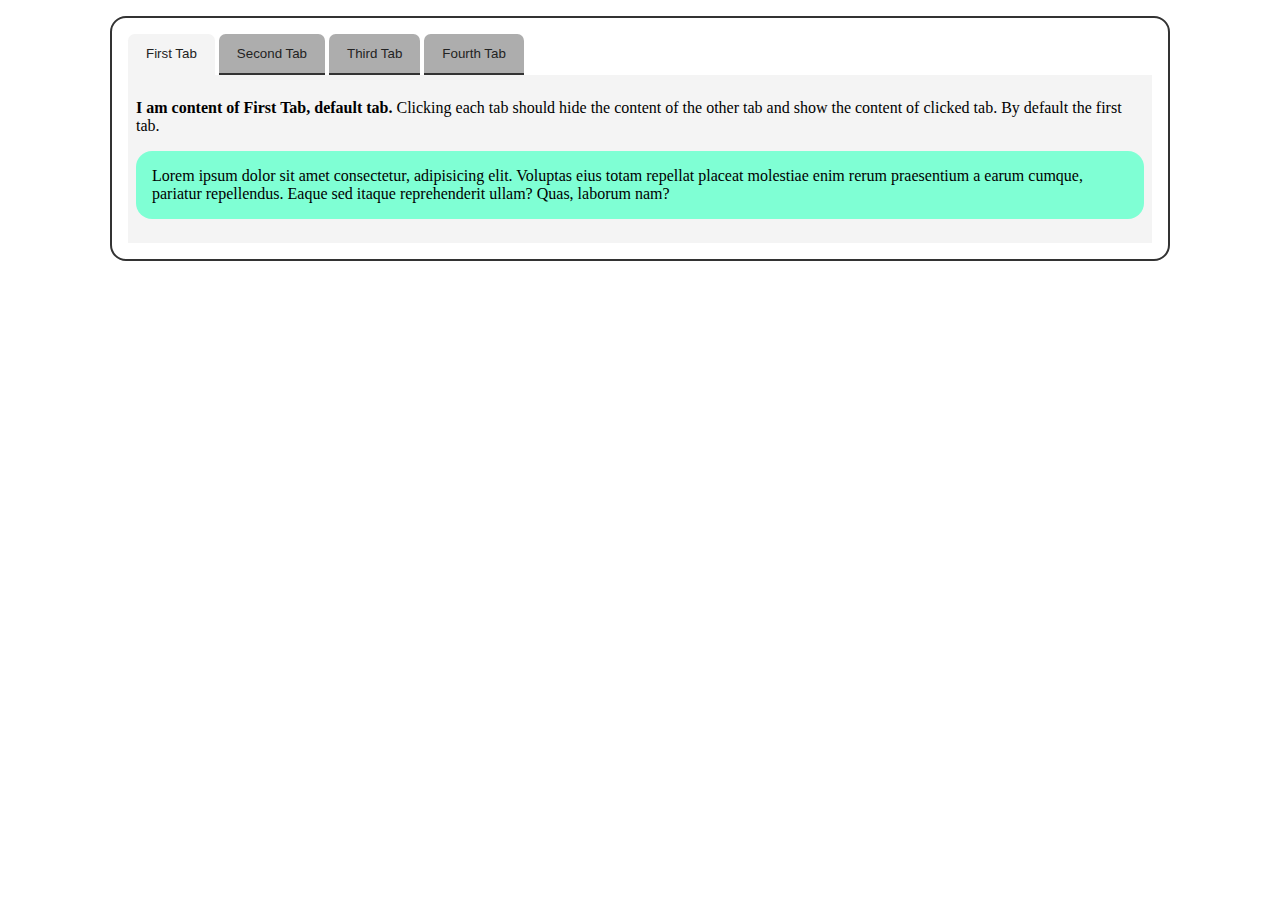
<file: 1_Frontend Projects/10_Tabs/index.html>
<!DOCTYPE html>
<html lang="en">
<head>
    <meta charset="UTF-8">
    <meta name="viewport" content="width=device-width, initial-scale=1.0">
    <link rel="stylesheet" href="style.css">
    <title>Tabs</title>
</head>
<body>
    <main>
        <div class="tabs">
            <button class="tablink active" onclick="openTab('Tab1', this)">First Tab</button>
            <button class="tablink" onclick="openTab('Tab2', this)">Second Tab</button>
            <button class="tablink" onclick="openTab('Tab3', this)">Third Tab</button>
            <button class="tablink" onclick="openTab('Tab4', this)">Fourth Tab</button>
        </div>
        <div id="Tab1" class="tab-content">
            <p><b>I am content of First Tab, default tab.</b> Clicking each tab should hide the content of the other tab and show the content of clicked tab. By default the first tab.</p>
            <p class="quote">
                Lorem ipsum dolor sit amet consectetur, adipisicing elit. Voluptas eius totam repellat placeat molestiae enim rerum praesentium a earum cumque, pariatur repellendus. Eaque sed itaque reprehenderit ullam? Quas, laborum nam?
            </p>
        </div>
        <div id="Tab2" class="tab-content">
            <p><b>I am content of Second Tab.</b> Clicking each tab should hide the content of the other tab and show the content of clicked tab. By default the first tab.</p>
            <p class="quote">
                Lorem ipsum dolor sit amet consectetur, adipisicing elit. Voluptas eius totam repellat placeat molestiae enim rerum praesentium a earum cumque, pariatur repellendus. Eaque sed itaque reprehenderit ullam? Quas, laborum nam?
            </p>
        </div>
        <div id="Tab3" class="tab-content">
            <p><b>I am content of Third Tab.</b> Clicking each tab should hide the content of the other tab and show the content of clicked tab. By default the first tab.</p>
            <p class="quote">
                Lorem ipsum dolor sit amet consectetur, adipisicing elit. Voluptas eius totam repellat placeat molestiae enim rerum praesentium a earum cumque, pariatur repellendus. Eaque sed itaque reprehenderit ullam? Quas, laborum nam?
            </p>
        </div>
        <div id="Tab4" class="tab-content">
            <p><b>I am content of Fourth Tab.</b> Clicking each tab should hide the content of the other tab and show the content of clicked tab. By default the first tab.</p>
            <p class="quote">
                Lorem ipsum dolor sit amet consectetur, adipisicing elit. Voluptas eius totam repellat placeat molestiae enim rerum praesentium a earum cumque, pariatur repellendus. Eaque sed itaque reprehenderit ullam? Quas, laborum nam?
            </p>
        </div>
    </main>
    <script src="script.js"></script>
</body>
</html>
</file>
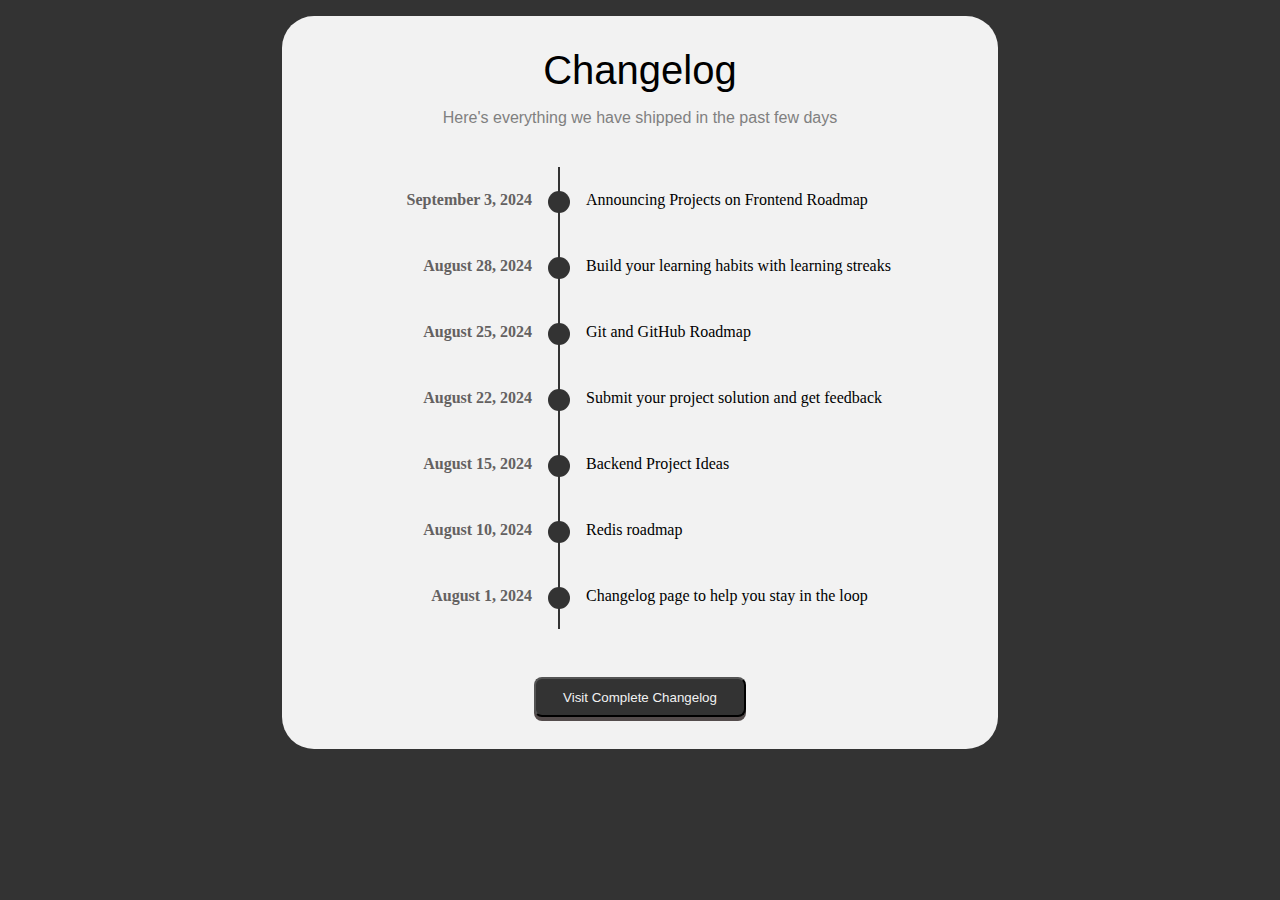
<file: 1_Frontend Projects/4_Changelog Component/index.html>
<!DOCTYPE html>
<html lang="en">
<head>
    <meta charset="UTF-8">
    <meta name="viewport" content="width=device-width, initial-scale=1.0">
    <link rel="stylesheet" href="style.css">
    <title>Changelog Component</title>
</head>
<body>
    <div class="main_content">
        <header>
            <h1>Changelog</h1>
            <p>Here's everything we have shipped in the past few days</p>
        </header>
        <main class="container">
            <section class="timeline">
                <div class="date">
                    September 3, 2024
                </div>
                <div class="title">
                    Announcing Projects on Frontend Roadmap
                </div>
            </section>
            <section class="timeline">
                <div class="date">
                    August 28, 2024
                </div>
                <div class="title">
                    Build your learning habits with learning streaks
                </div>
            </section>
            <section class="timeline">
                <div class="date">
                    August 25, 2024
                </div>
                <div class="title">
                    Git and GitHub Roadmap
                </div>
            </section>
            <section class="timeline">
                <div class="date">
                    August 22, 2024
                </div>
                <div class="title">
                    Submit your project solution and get feedback
                </div>
            </section>
            <section class="timeline">
                <div class="date">
                    August 15, 2024
                </div>
                <div class="title">
                    Backend Project Ideas
                </div>
            </section>
            <section class="timeline">
                <div class="date">
                    August 10, 2024
                </div>
                <div class="title">
                    Redis roadmap
                </div>
            </section>
            <section class="timeline">
                <div class="date">
                    August 1, 2024
                </div>
                <div class="title">
                    Changelog page to help you stay in the loop
                </div>
            </section>
        </main>
        <footer>
            <p>
                <button href="#">Visit Complete Changelog</button> 
            </p>
        </footer>
    </div>
</body>
</html>
</file>
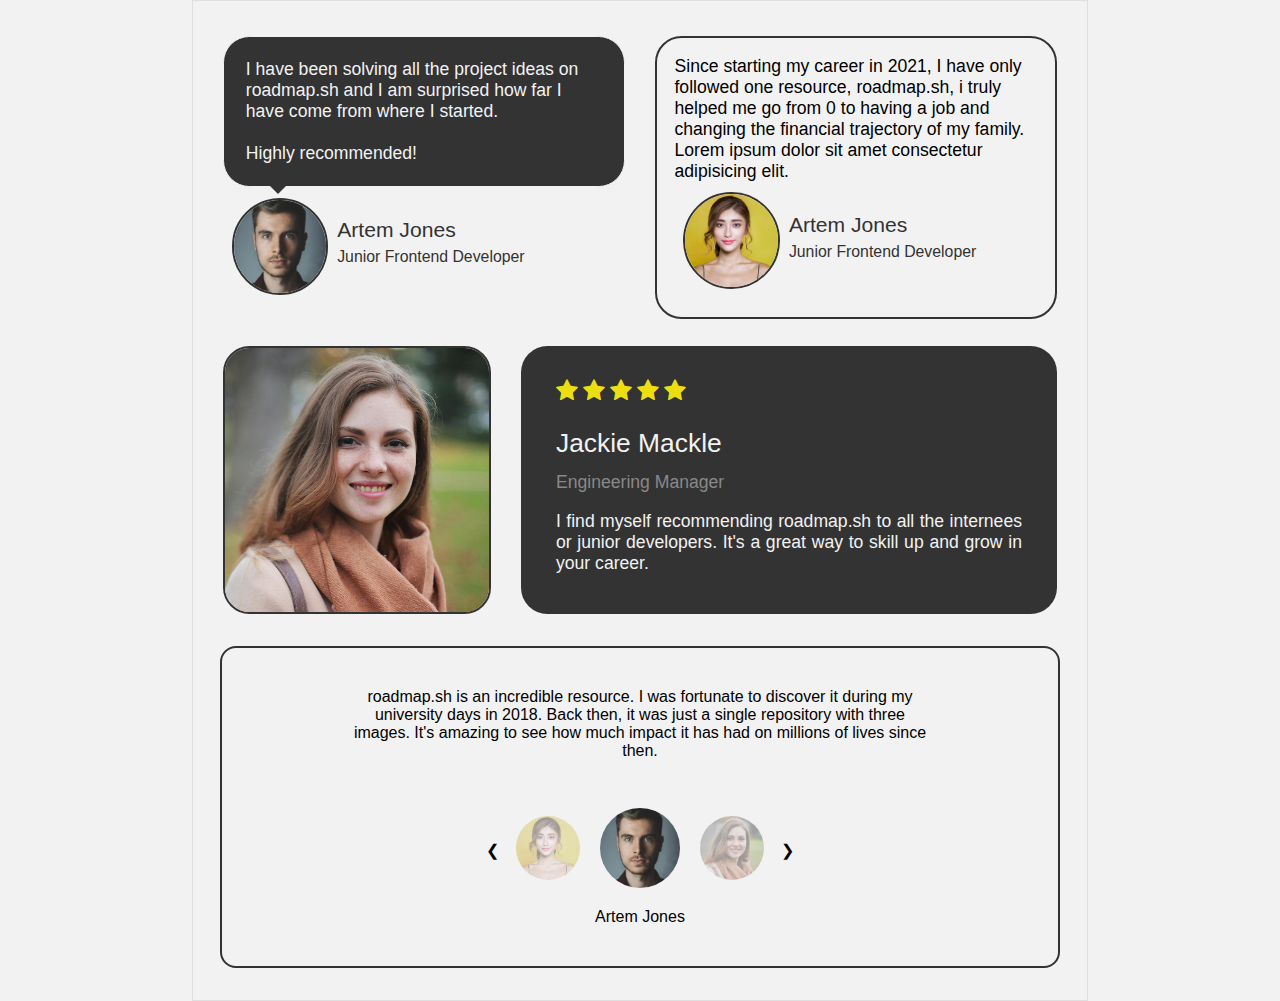
<file: 1_Frontend Projects/5_Testimonial Cards/index.html>
<!DOCTYPE html>
<html lang="en">
<head>
    <meta charset="UTF-8">
    <meta name="viewport" content="width=device-width, initial-scale=1.0">
    <link rel="stylesheet" href="https://cdnjs.cloudflare.com/ajax/libs/font-awesome/4.7.0/css/font-awesome.min.css">
    <link rel="stylesheet" href="style.css">
    <title>Testimonial Cards</title>
</head>
<body>
    <div class="main">
        <div class="testimonial_container">
            <div class="testimonial_1">
                <blockquote>
                    I have been solving all the project ideas on roadmap.sh and I am surprised how far I have come from where I started.
                    <br><br>Highly recommended!
                </blockquote>
                <img src="profile_1.png" alt="picture" width="80"> <!-- image downloaded from www.pexels.com -->
                <figcaption>
                    <div class="name">Artem Jones</div>
                    <div class="title">Junior Frontend Developer</div>
                </figcaption>
            </div>
            <div class="testimonial_2">
                <blockquote>
                    Since starting my career in 2021, I have only followed one resource, roadmap.sh, i truly helped me go from 0 to having a job and changing the financial trajectory of my family. Lorem ipsum dolor sit amet consectetur adipisicing elit.
                </blockquote>
                <img src="profile_2.png" alt="picture" width="80"> <!-- image downloaded from www.pexels.com -->
                <figcaption>
                    <div class="name">Artem Jones</div>
                    <div class="title">Junior Frontend Developer</div>
                </figcaption>
            </div>
            <div class="testimonial_3">
                <div class="img_box">
                    <img src="profile_3.png" alt="picture" width="100%"> <!-- image downloaded from www.pexels.com -->
                </div>
                <div class="review">
                    <div class="star_review">
                        <span class="fa fa-star fa-lg checked"></span>
                        <span class="fa fa-star fa-lg checked"></span>
                        <span class="fa fa-star fa-lg checked"></span>
                        <span class="fa fa-star fa-lg checked"></span>
                        <span class="fa fa-star fa-lg checked"></span>
                    </div>
                    <div class="name_3">Jackie Mackle</div>
                    <div class="title_3">Engineering Manager</div>
                    <blockquote>
                        I find myself recommending roadmap.sh to all the internees or junior developers. It's a great way to skill up and grow in your career.
                    </blockquote>
                </div>
            </div>
        </div>
        <div class="testimonial_slider">
            <blockquote>
                roadmap.sh is an incredible resource. I was fortunate to discover it during my university days in 2018. Back then, it was just a single repository with three images. It's amazing to see how much impact it has had on millions of lives since then.
            </blockquote>
            <span class="prev"></span>
            <img src="profile_2.png" alt="picture" width="60">
            <img src="profile_1.png" alt="picture" width="70">
            <img src="profile_3.png" alt="picture" width="60">
            <span class="next"></span>
            <div class="name_4">Artem Jones</div>
        </div>
    </div>
</body>
</html>
</file>
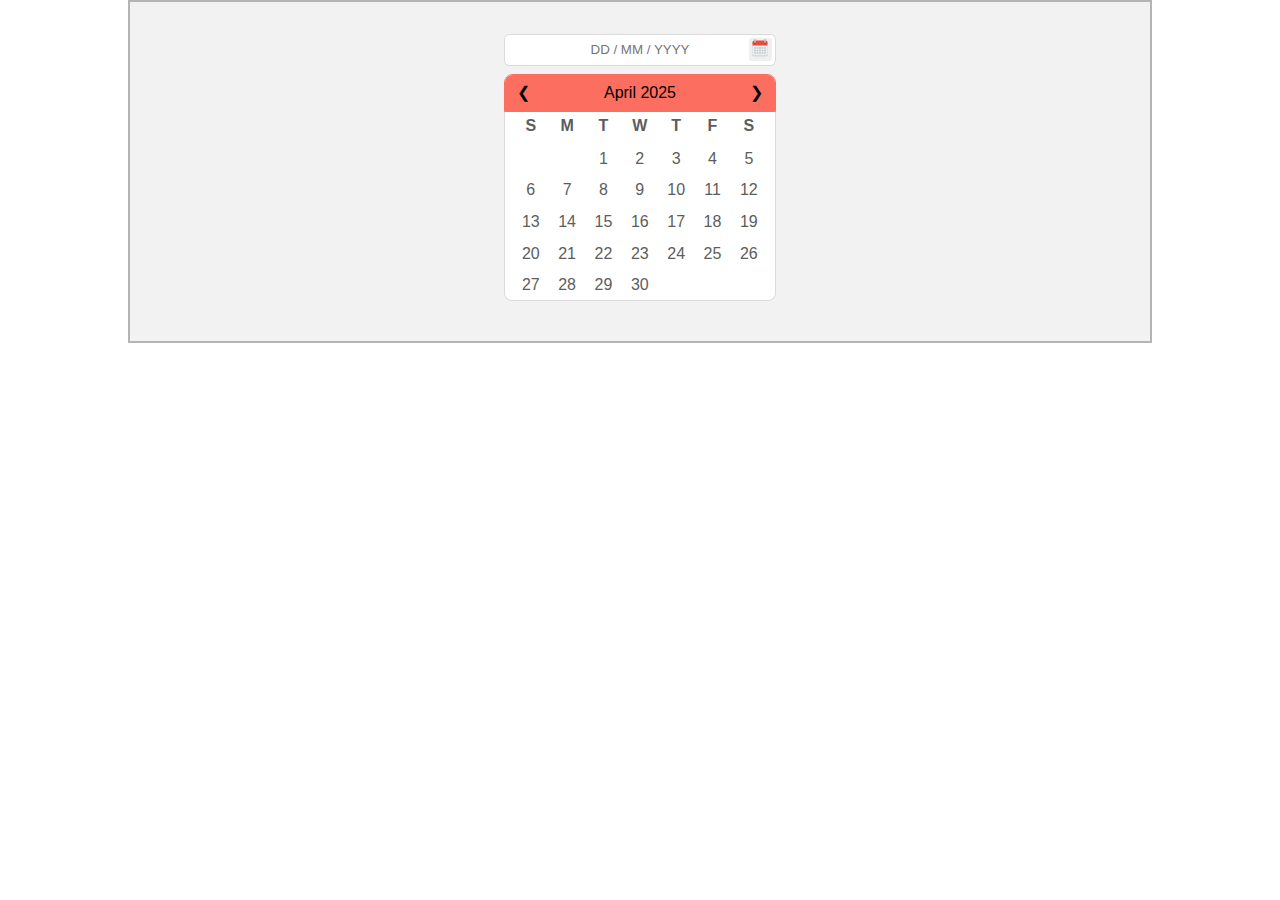
<file: 1_Frontend Projects/6_Datepicker UI/index.html>
<!DOCTYPE html>
<html lang="en">
<head>
    <meta charset="UTF-8">
    <meta name="viewport" content="width=device-width, initial-scale=1.0">
    <link rel="stylesheet" href="style.css">
    <title>Datepicker UI</title>
</head>
<body>
    <div class="main">
        <div class="datepicker">
            <input type="text" name="fulldate" placeholder="DD / MM / YYYY">
            <button><img src="calendar_icon.svg" width="20" alt="calendar icon"></button>
            <!-- icon downloaded from https://www.iconfinder.com/ -->
        </div>
        <div class="calendar_container">
            <div class="calendar_slider">
                <span>April 2025</span>
            </div>
            <div class="day_container">
                <div class="day">S</div>
                <div class="day">M</div>
                <div class="day">T</div>
                <div class="day">W</div>
                <div class="day">T</div>
                <div class="day">F</div>
                <div class="day">S</div>
            </div>
            <div class="date_container">
                <div class="date"></div>
                <div class="date"></div>
                <div class="date">1</div>
                <div class="date">2</div>
                <div class="date">3</div>
                <div class="date">4</div>
                <div class="date">5</div>
                <div class="date">6</div>
                <div class="date">7</div>
                <div class="date">8</div>
                <div class="date">9</div>
                <div class="date">10</div>
                <div class="date">11</div>
                <div class="date">12</div>
                <div class="date">13</div>
                <div class="date">14</div>
                <div class="date">15</div>
                <div class="date">16</div>
                <div class="date">17</div>
                <div class="date">18</div>
                <div class="date">19</div>
                <div class="date">20</div>
                <div class="date">21</div>
                <div class="date">22</div>
                <div class="date">23</div>
                <div class="date">24</div>
                <div class="date">25</div>
                <div class="date">26</div>
                <div class="date">27</div>
                <div class="date">28</div>
                <div class="date">29</div>
                <div class="date">30</div>
            </div>
        </div>
    </div>
</body>
</html>
</file>
<file: 1_Frontend Projects/10_Tabs/style.css>
body {
    box-sizing: border-box;
    margin: 0;
}

main {
    width: 80%;
    margin: 1em auto;
    border: 2px solid #333;
    border-radius: 1em;
    padding: 1em;
}

.tablink {
    font-family: Verdana, Geneva, Tahoma, sans-serif;
    color: #232323;
    cursor: pointer;
    background-color: #adadad;
    border: none;
    border-bottom: 2px solid #333;
    padding: 12px 18px;
    border-top-left-radius: 0.5em;
    border-top-right-radius: 0.5em;
}

.tablink:hover:not(.active) {
    background-color: #7e7e7e;
}

.active {
    border-bottom: 2px solid #f4f4f4;
    background-color: #f4f4f4;
}

.tab-content {
    background-color: #f4f4f4;
    padding: 0.5em;
}

.quote {
    background-color: aquamarine;
    padding: 1em;
    border-radius: 1em;
}

@media all and (max-width: 576px) {
    .tabs {
        min-width: 530px;
    }
}
</file>
<file: 1_Frontend Projects/4_Changelog Component/style.css>
* {
    box-sizing: border-box;
    margin: 0;
    padding: 0;
}

body {
    width: 80%;
    background: #333333;
    margin: 1em auto;
    padding: 0;
}

.main_content {
    width: 70%;
    background: #f2f2f2;
    border-radius: 2em;
    padding: 2em;
    margin: 0 auto;
}

header h1 {
    font-family: Verdana, Geneva, Tahoma, sans-serif;
    font-size: 2.5em;
    font-weight: lighter;
    text-align: center;
}

header p {
    font-family: Verdana, Geneva, Tahoma, sans-serif;
    color: grey;
    text-align: center;
    margin-block-start: 1em;
}

.container {
    position: relative;
    margin: 2.5em auto;
    width: 90%;
}

.container::before {
    content: " ";
    width: 2px;
    position: absolute;
    left: 36%;
    top: 0;
    bottom: 0;
    background-color: #333333;
}

.timeline {
    position: relative;
    display: flex;
    padding: 1.5em;
    justify-content: space-between;
}

.timeline::after {
    content: " ";
    width: 22px;
    height: 22px;
    position: absolute;
    left: 36%;
    top: 1.5em;
    margin-inline-start: -10px;
    background-color: #333333;
    border-radius: 50%;
}

.date {
    width: 30%;
    text-align: right;
    font-size: 1em;
    color: #646161;
    font-weight: bold;
}

.title {
    width: 60%;
    text-align: left;
    font-size: 1em;
}

footer p {
    text-align: center;
    margin-block-start: 3em;
}

footer p button {
    text-decoration: none;
    background-color: #333333;
    color: #f2f2f2;
    padding: .8em 2em;
    border-radius: .6em;
    box-shadow: 0px 4px #544c4c;
}

footer p button:hover {
    background-color: #111111;
    color: #ffffff;
}

footer p button:active {
    transform: translateY(5px);
    box-shadow: 0px 1px #cec4c4;
}

@media only screen and (max-width: 1200px) {
    .main_content {
        width: 100%;
    }
}

@media only screen and (max-width: 768px) {
    .container::before {
        left: 0;
    }
    .timeline::after {
        left: 0;
    }
    .timeline {
        display: block;
    }
    .date {
        width: 100%;
        text-align: left;
    }
    .title {
        width: 100%;
        margin-block-start: .5em;
    }
}
</file>
<file: 1_Frontend Projects/5_Testimonial Cards/style.css>
* {
    box-sizing: border-box;
    margin: 0;
    padding: 0;
}

body {
    background-color: #f2f2f2;
    width: 70%;
    border: 1px solid #dfdfdf;
    margin: auto;
}

.testimonial_container {
    margin-block-start: 2em;
    display: flex;
    justify-content: space-evenly;
    flex-wrap: wrap;
    font-family:'Segoe UI', Tahoma, Geneva, Verdana, sans-serif;
    font-size: 1.1em;
}

.testimonial_1 {
    width: 45%;
}

.testimonial_1 blockquote {
    border: 1px solid;
    border-radius: 1.5em;
    background-color: #333333;
    color: #f2f2f2;
    padding: 1.25em;
    position: relative;
}

.testimonial_1 blockquote::after {
    content: "";
    position: absolute;
    left: 2.5em;
    border: .6em solid;
    border-color: #333333 transparent transparent transparent;
    bottom: -1em;
}

.testimonial_2 {
    width: 45%;
    border: 2px solid #333333;
    border-radius: 1.5em;
    padding: 1em;
}

.testimonial_1 img,
.testimonial_2 img {
    margin: 0.6em 0.5em;
    width: 5.5em;
    border-radius: 50%;
    border: 2px solid #333333;
    float: left;
}

.testimonial_1 figcaption, .testimonial_2 figcaption {
    margin-block-start: 1.75em;
}

.testimonial_1 figcaption .name, .testimonial_2 figcaption .name {
    color: #333333;
    font-weight: 500;
    font-size: 1.2em;
}

.testimonial_1 figcaption .title, .testimonial_2 figcaption .title {
    margin-block-start: 0.4em;
    font-size: 0.9em;
    color: #333333;
}

.testimonial_3 {
    width: 100%;
    margin-block-start: 1.5em;
    display: flex;
    justify-content: space-evenly;
}

.testimonial_3 .img_box {
    max-width: 30%;
    
}

.testimonial_3 img {
    width: 100%;
    border: 2px solid #333333;
    border-radius: 1.5em;
    vertical-align: middle;
}

.testimonial_3 .review {
    width: 60%;
    background-color: #333333;
    font-family: Verdana, Geneva, Tahoma, sans-serif;
    color: #f2f2f2;
    border-radius: 1.5em;
    padding: 2em;
}

.testimonial_3 .name_3 {
    font-size: 1.5em;
    margin-block-start: 1em;
}

.checked {
    color: rgba(250, 234, 15, 0.937);
}

.testimonial_3 .title_3 {
    margin-block-start: 0.75em;
    color: #888888;
}

.testimonial_3 blockquote {
    margin-block-start: 1em;
    text-align: justify;
}

.testimonial_slider {
    width: 94%;
    margin: 2em auto;
    border: 2px solid #333333;
    border-radius: 1em;
    font-family: Verdana, Geneva, Tahoma, sans-serif;
    padding: 2.5em 0;
    text-align: center;
}

.testimonial_slider blockquote {
    max-width: 70%;
    margin: auto;
}

.testimonial_slider img {
    margin-block-start: 3em;
    margin-inline: 0.25em;
    border-radius: 50%;
    width: 5em;
}

.testimonial_slider .name_4 {
    margin-block-start: 1em;
    text-align: center;
}

.testimonial_slider img:first-of-type,
.testimonial_slider img:last-of-type {
    scale: 0.8;
    opacity: 0.4;
}

.prev::before, .next::before {
    position: relative;
    bottom: 2em;
    cursor: pointer;
}

.prev::before {
    content: "❮";
}

.next::before {
    content: "❯";
}

@media only screen and (max-width: 768px) {
    .testimonial_container {
        display: block;
    }
    .testimonial_1 {
        width: 100%;
        padding: 0 1em;
    }
    .testimonial_2 {
        width: 93%;
        margin: 3em auto;
        padding: 2em;
    }
    .testimonial_3 {
        margin-block-start: -1em;
    }
}

@media only screen and (max-width: 600px) {
    .testimonial_3 {
        display: block;
        padding-inline: 1em;
    }
    .testimonial_3 .img_box {
        max-width: 100%;
    }
    .testimonial_3 img {
        width: 100%;
    }
    .testimonial_3 .review {
        width: 100%;
        margin-block-start: 1.5em;
    }
    .testimonial_slider img:first-of-type,
    .testimonial_slider img:last-of-type {
        display: none;
    }
}
</file>
<file: 1_Frontend Projects/6_Datepicker UI/style.css>
* {
    box-sizing: border-box;
    margin: 0;
    padding: 0;
}

body {
    margin: 0 auto;
    width: 80%;
    border: 2px solid #b6b3b3;
    font-family: Verdana, Geneva, Tahoma, sans-serif;
}

.main {
    background-color: #f2f2f2;
    padding-block-start: 2em;
    padding-block-end: 2em;
}

.datepicker {
    width: 17em;
    margin: 0 auto;
    position: relative;
}

.datepicker input {
    width: 100%;
    line-height: 2.25em;
    border: 1px solid #dadada;
    border-radius: 0.4em;
}

.datepicker input:focus {
    outline: 1px solid #fc6f60;
    position: relative;
    padding-inline-start: 1em;
}

.datepicker input:focus::placeholder {
    color: transparent;
}

.datepicker button {
    position: absolute;
    width: 1.75em;
    height: 1.75em;
    border: none;
    top: 0.3em;
    right: 0.3em;
    border-radius: 0.2em;
    cursor: pointer;
}

.datepicker ::placeholder {
    font-size: 1em;
    text-align: center;
}

.calendar_container {
    background-color: #ffffff;
    width: 17em;
    margin: 0.5em auto;
    border: 1px solid #dadada;
    border-radius: 0.5em;
}

.calendar_slider {
    line-height: 2.25em;
    text-align: center;
    outline: 1px solid #fc6f60;
    border-radius: 0.5em 0.5em 0 0;
    position: relative;
    background-color: #fc6f60;
}

.calendar_slider span::before, .calendar_slider span::after {
    position: absolute;
    cursor: pointer;
}

.calendar_slider span::before {
    content: "❮";
    left: 0.75em;
}

.calendar_slider span::after {
    content: "❯";
    right: 0.75em;
}

.day_container, .date_container {
    display: flex;
    flex-wrap: wrap;
    gap: 0.05em;
    padding: 0 0.5em;
}

.day {
    margin-block-end: 0.1em;
    font-weight: bold;
}

.day, .date {
    min-width: 14%;
    padding: 0.4em;
    text-align: center;
    color: #5d5d5d;
}

.date:hover {
    background-color: #fc6f60;
    cursor: pointer;
    border-radius: 50%;
    border: none;
    color: #f2f2f2;
}
</file>
